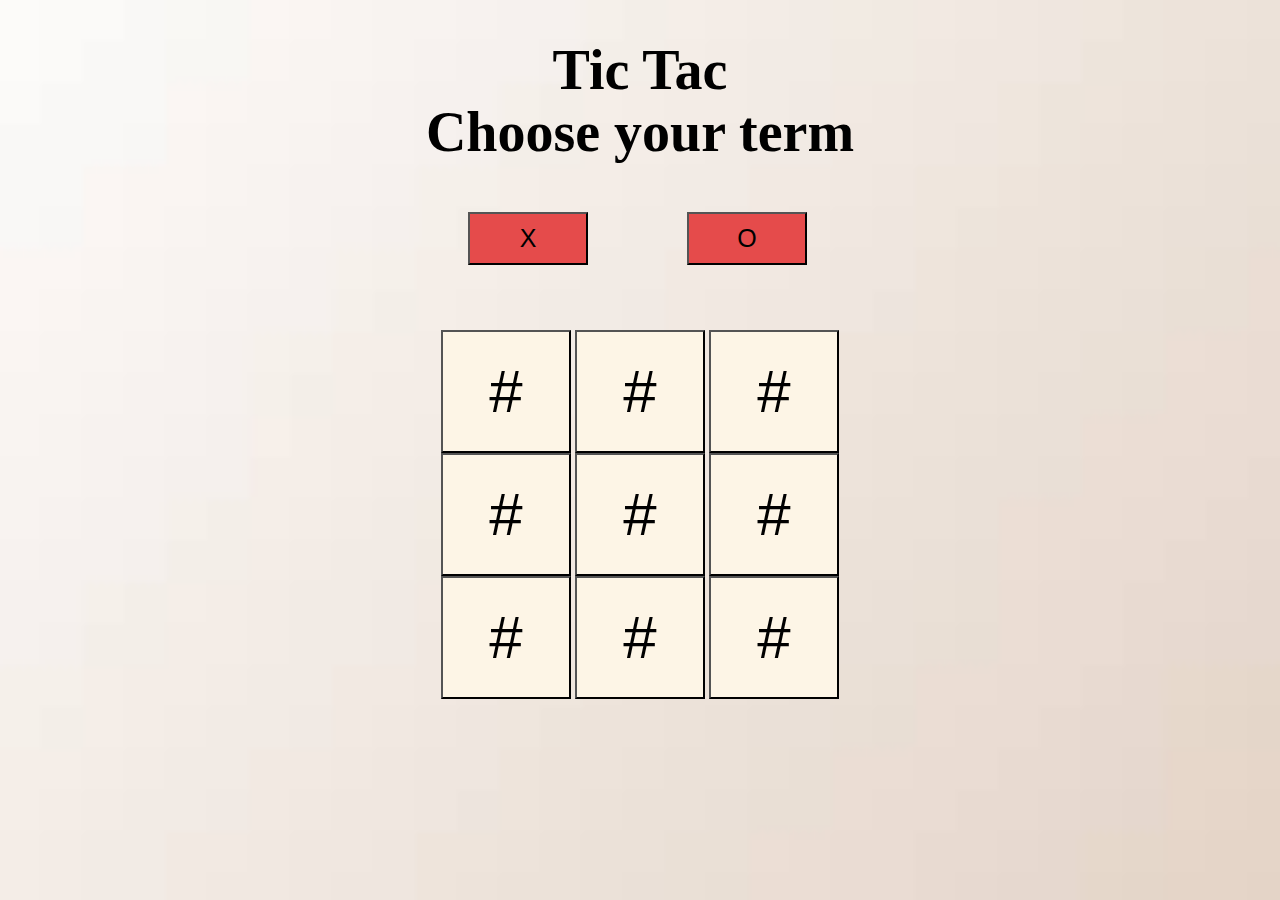
<file: index.html>
<!DOCTYPE html>
<html>
<head>
	<title> Tiv Tac </title>
	<link rel="stylesheet" type="text/css" href="style.css">
	<link href="https://fonts.googleapis.com/css?family=Supermercado+One&display=swap" rel="stylesheet">
</head>
<body>

	<h1>Tic Tac</h1>
	<!-- Choose yorr turn X || O -->
	<div class="player-button">
		<h1> Choose your term </h1>
		<button id='turnX' class="player first">X</button>
		<button id='turnO' class="player seconde">O</button>
	</div>
		<div class="continer">
		     
		<!-------- row-1 ------------>
		<div class='row-1'>
			<button class="tic" id="0">#</button>
			<button class="tic" id="1">#</button>
			<button class="tic" id="2">#</button>
		</div>	
		<!-------- row-2 ----------->
		<div class='row-2'>
			<button class="tic" id="3">#</button>
			<button class="tic" id="4">#</button>
			<button class="tic" id="5">#</button>
		</div>	
		<!-------- row-3 ------------>
		<div class='row-3'>
			<button class="tic" id="6">#</button>
			<button class="tic" id="7">#</button>
			<button class="tic" id="8">#</button>
		</div>	
		<div>
	   
</div>


</div>
<script src="https://code.jquery.com/jquery-3.4.1.js" integrity="sha256-WpOohJOqMqqyKL9FccASB9O0KwACQJpFTUBLTYOVvVU=" crossorigin="anonymous"></script>
<script type="text/javascript" src="tictac.js"></script>

</body>
</html>
</file>
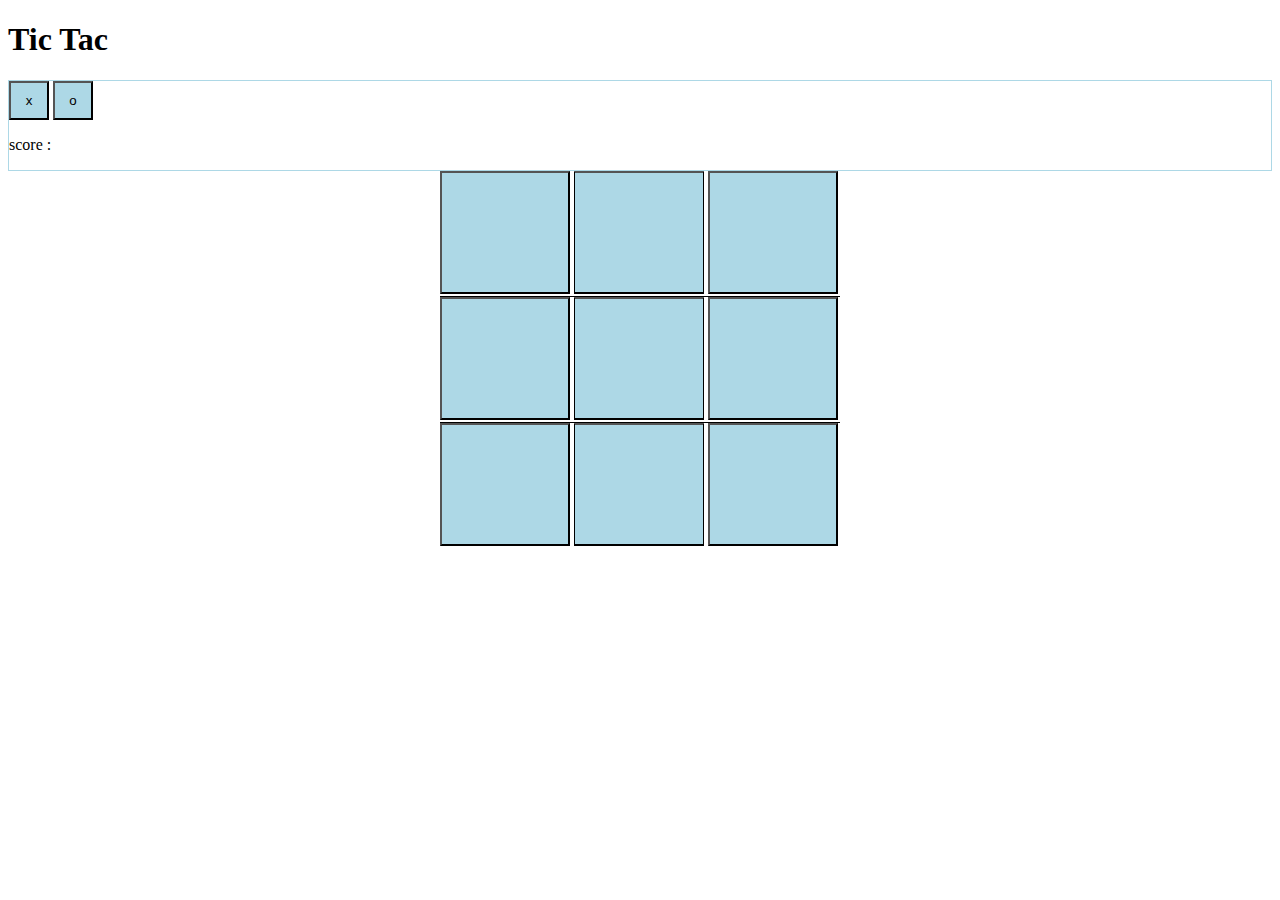
<file: Tic Tac/index.html>
<!DOCTYPE html>
<html>
<head>
	<title> Tiv Tac </title>
	<link rel="stylesheet" type="text/css" href="style.css">
</head>
<body>
	<h1>Tic Tac</h1>
	<div class="player-button">
		<button  id='turn-x' class='player'>x</button>
		<button  id='turn-o' class='player'>o</button>
		<p> score : </p>
	</div>
		<div class="continer">
		     
		<!-- row-1 -->
		<div class='row-1'>
			<button class="tic" id="one"></button>
			<button class="tic" id="two"></button>
			<button class="tic" id="three"></button>
		</div>	
		<!-- row-2 -->
		<div class='row-2'>
			<button class="tic" id="four"></button>
			<button class="tic" id="five"></button>
			<button class="tic" id="six"></button>
		</div>	
		<!-- row-3 -->
		<div class='row-3'>
			<button class="tic" id="seven"></button>
			<button class="tic" id="eight"></button>
			<button class="tic" id="nine"></button>
		</div>	
		<div>
	
</div>


</div>	





<script src="https://code.jquery.com/jquery-3.4.1.js" integrity="sha256-WpOohJOqMqqyKL9FccASB9O0KwACQJpFTUBLTYOVvVU=" crossorigin="anonymous"></script>
<script type="text/javascript" src="ticTac.js"></script>
</body>
</html>
</file>
<file: style.css>
body {
	 background-image: url(images-5.jpeg);
	 background-repeat: no-repeat;
     background-size: cover;
     position: relative;
     font-family: 'Supermercado One', cursive;
     font-family: 'Sunshiney', cursive;
}



.continer {
	display: flex;
	flex-direction: column;
    width: 38%;
    align-items: center;
    margin: auto;
    margin-top: 20px;
	box-sizing: border-box;
	margin-top: 50px;
  }
 h1 {
   text-align:center;
   font-size: 56px;
  }

/*.row-1 {
	    border-bottom: 5px solid black;
}
.row-2 {
	    border-bottom: 5px solid black;
}*/
/*.row-3 {
	border-bottom: 1px solid black;
}*/
.player {
	padding: 10px;
	width: 40px;
	background-color: red;
}
.player-button {
	text-align: center;
	width: 500px;
	height: 180px;
    margin: auto;
    margin-top: -39px;
  }

#two , #five , #eight {
    border-left: 5px solid black;
    border-right: 5px solid black;

}

#reset {
    margin-top: 10px;
	padding: 10px;
	width: 120px;
	background-color: #E54B4B;
}
.tic {
	font-size: 60px;
	color: white;
	text-align: center;
    background-color: oldlace;
    width: 130px;
    height: 123px;
	color: black;
 }
 #turnX , #turnO {
    margin-top: 10px;
    width: 120px;
    padding: 10px;
    margin-right: 50px;
    background-color: #E54B4B;
    font-size: 25px;
    margin-left: 45px;

 }
</file>
<file: Tic Tac/style.css>
.continer {
	margin : auto;
	box-sizing: border-box;
	width: 400px;
}

.tic  {
	padding: 0px;
    width: 130px;
    height: 123px;
	background-color: lightblue;
}
.row-1 {
	border-bottom: 1px solid black;
}
.row-2 {
	border-bottom: 1px solid black;
}
/*.row-3 {
	border-bottom: 1px solid black;
}*/
.player {
	padding: 10px;
	width: 40px;
	background-color: lightblue;
}
.player-button {
	border: 1px solid lightblue;
}

#two , #five , #eight {
    border-left: 1px solid black;
    border-right: 1px solid black;

}
</file>
